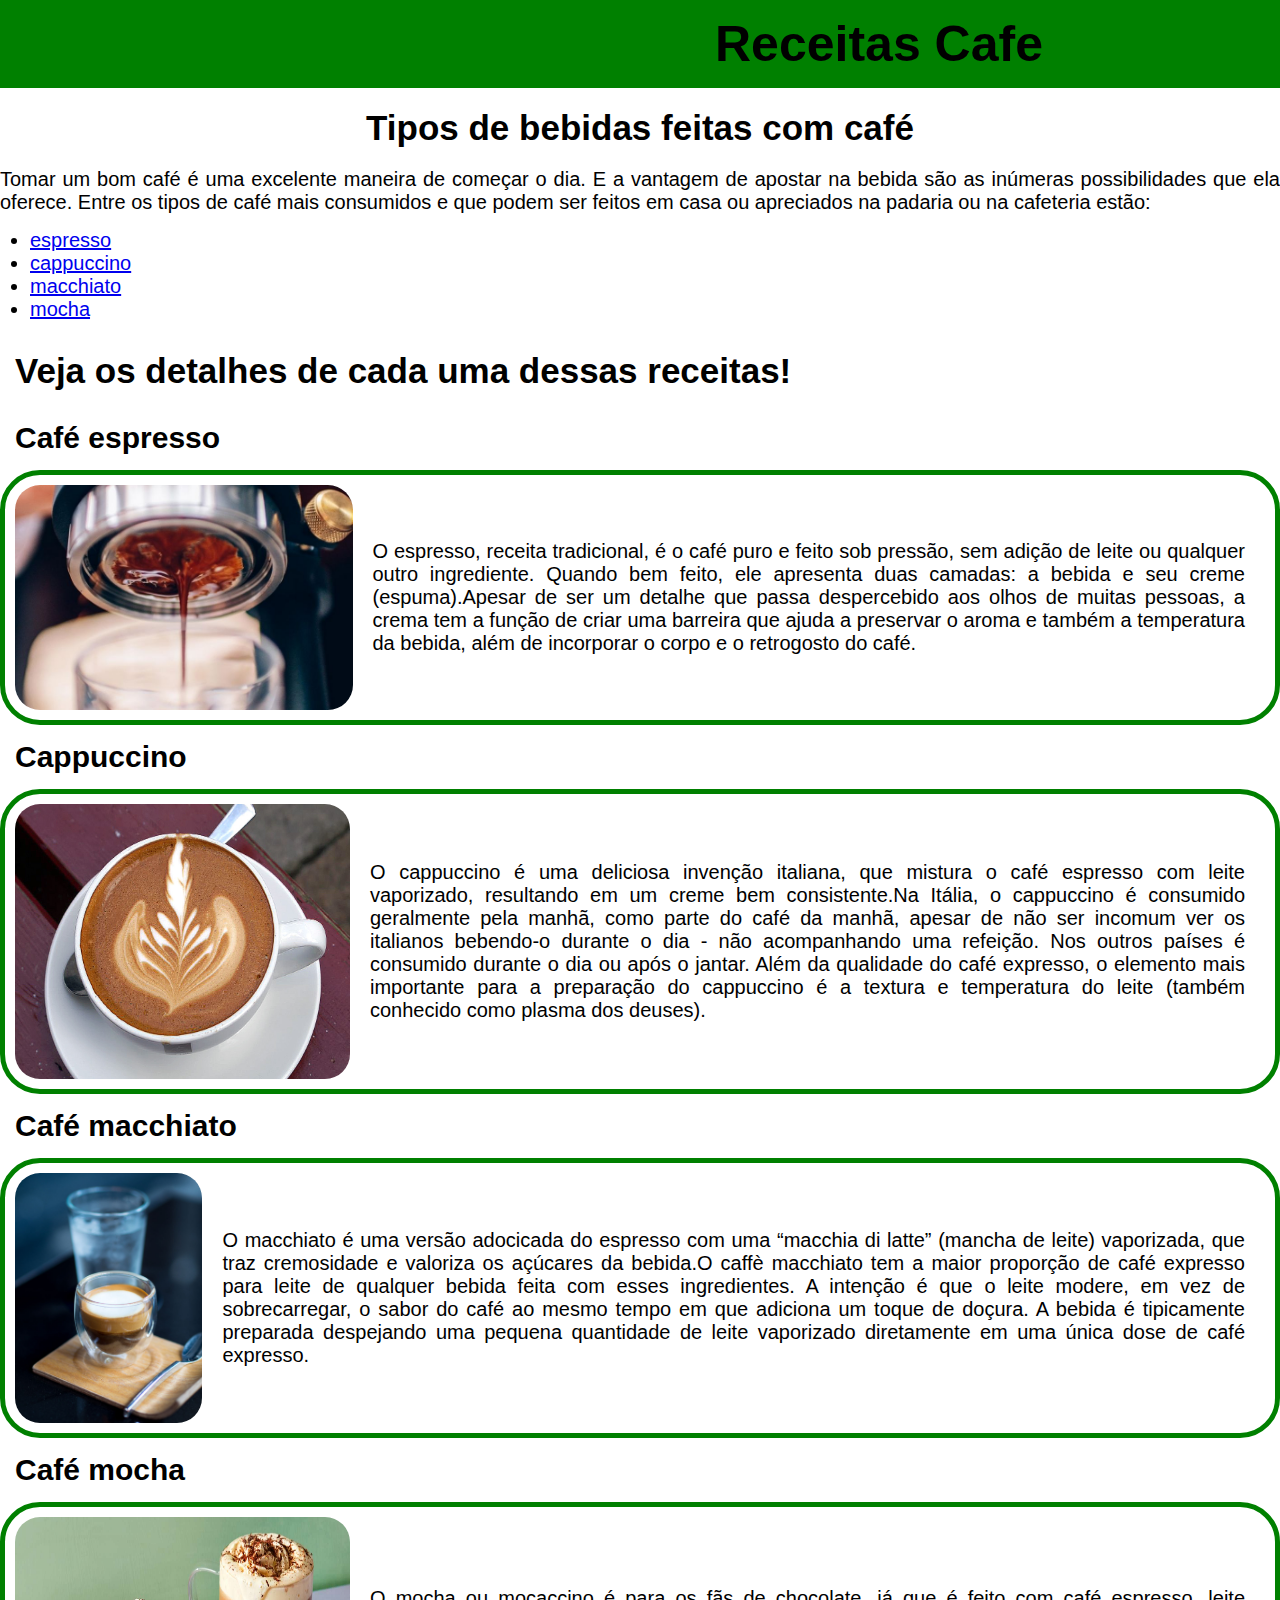
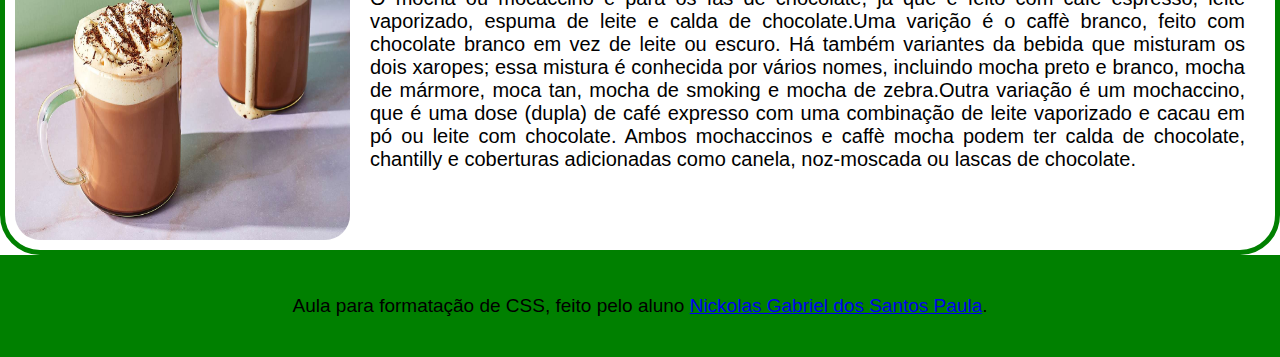
<file: index.html>
<!DOCTYPE html>
<html lang="PT-BR">
<head>
    <meta charset="UTF-8">
    <meta name="viewport" content="width=device-width, initial-scale=1.0">
    <title>Bebidas feiras com café</title>
    <link rel="stylesheet" href="estilo.css">

    <!--Essa página foi criada utilizando como base o conteúdo do artigo do site: https://www.mokaclube.com.br/blog/quais-os-tipos-de-cafe/ 
Autor: MokaClube. 27 de setembro de 2019 
Outras referencias: https://pt.wikipedia.org/wiki/Cappuccino
-->
</head>
<body>
    <div class="titulo-principal">
        <h1>Receitas Cafe</h1>
    </div>

    <div class="conteudo-topo">
    <h2>Tipos de bebidas feitas com café</h2>
    <p>Tomar um bom café é uma excelente maneira de começar o dia. E a vantagem de apostar na bebida são as inúmeras possibilidades que ela oferece.

    Entre os tipos de café mais consumidos e que podem ser feitos em casa ou apreciados na padaria ou na cafeteria estão:</p>

    <ul>
        <li><a href="#espresso1">espresso</a></li>
        <li><a href="#cappuccino1">cappuccino</a></li>
        <li><a href="#macchiato1">macchiato</a></li>
        <li><a href="#mocha">mocha</a></li>
    </ul>
    </div>

    <div class="conteudo-principal">
        <h2>Veja os detalhes de cada uma dessas receitas!</h2>
        <h3 id="espresso1">Café espresso</h3>

        <div class="bebida">
            <img id="espresso" src="imagem/espresso.jpg" alt="espresso saindo da máquina">
            <p>O espresso, receita tradicional, é o café puro e feito sob pressão, sem adição de leite ou qualquer outro ingrediente. Quando bem feito, ele apresenta duas camadas: a bebida e seu creme (espuma).Apesar de ser um detalhe que passa despercebido aos olhos de muitas pessoas, a crema tem a função de criar uma barreira que ajuda a preservar o aroma e também a temperatura da bebida, além de incorporar o corpo e o retrogosto do café.</p>

        </div>
        <h3 id="cappuccino1">Cappuccino</h3>

        <div class="bebida">
            <img id="cappucino" src="imagem/Latte_art.jpg" alt="cappucino com latte art">
            <p>O cappuccino é uma deliciosa invenção italiana, que mistura o café espresso com leite vaporizado, resultando em um creme bem consistente.Na Itália, o cappuccino é consumido geralmente pela manhã, como parte do café da manhã, apesar de não ser incomum ver os italianos bebendo-o durante o dia - não acompanhando uma refeição. Nos outros países é consumido durante o dia ou após o jantar. Além da qualidade do café expresso, o elemento mais importante para a preparação do cappuccino é a textura e temperatura do leite (também conhecido como plasma dos deuses).</p>


        </div>
        <h3 id="macchiato1">Café macchiato</h3>

        <div class="bebida">
            <img id="macchiato" src="imagem/macchiato.jpg" alt="macchiato">
            <p>O macchiato é uma versão adocicada do espresso com uma “macchia di latte” (mancha de leite) vaporizada, que traz cremosidade e valoriza os açúcares da bebida.O caffè macchiato tem a maior proporção de café expresso para leite de qualquer bebida feita com esses ingredientes. A intenção é que o leite modere, em vez de sobrecarregar, o sabor do café ao mesmo tempo em que adiciona um toque de doçura. A bebida é tipicamente preparada despejando uma pequena quantidade de leite vaporizado diretamente em uma única dose de café expresso.</p>

        </div>
        <h3 id="mocha1">Café mocha</h3>

        <div class="bebida">
            <img id="mocha" src="imagem/mocha.jpg" alt="mocha">
            <p>O mocha ou mocaccino é para os fãs de chocolate, já que é feito com café espresso, leite vaporizado, espuma de leite e calda de chocolate.Uma varição é o caffè branco, feito com chocolate branco em vez de leite ou escuro. Há também variantes da bebida que misturam os dois xaropes; essa mistura é conhecida por vários nomes, incluindo mocha preto e branco, mocha de mármore, moca tan, mocha de smoking e mocha de zebra.Outra variação é um mochaccino, que é uma dose (dupla) de café expresso com uma combinação de leite vaporizado e cacau em pó ou leite com chocolate. Ambos mochaccinos e caffè mocha podem ter calda de chocolate, chantilly e coberturas adicionadas como canela, noz-moscada ou lascas de chocolate.</p>

        </div>
    </div>
    <footer>Aula para formatação de CSS, feito pelo aluno <a id="perfil-button" href="perfil.html">Nickolas Gabriel dos Santos Paula</a>.</footer>
</body>
</html>
</file>
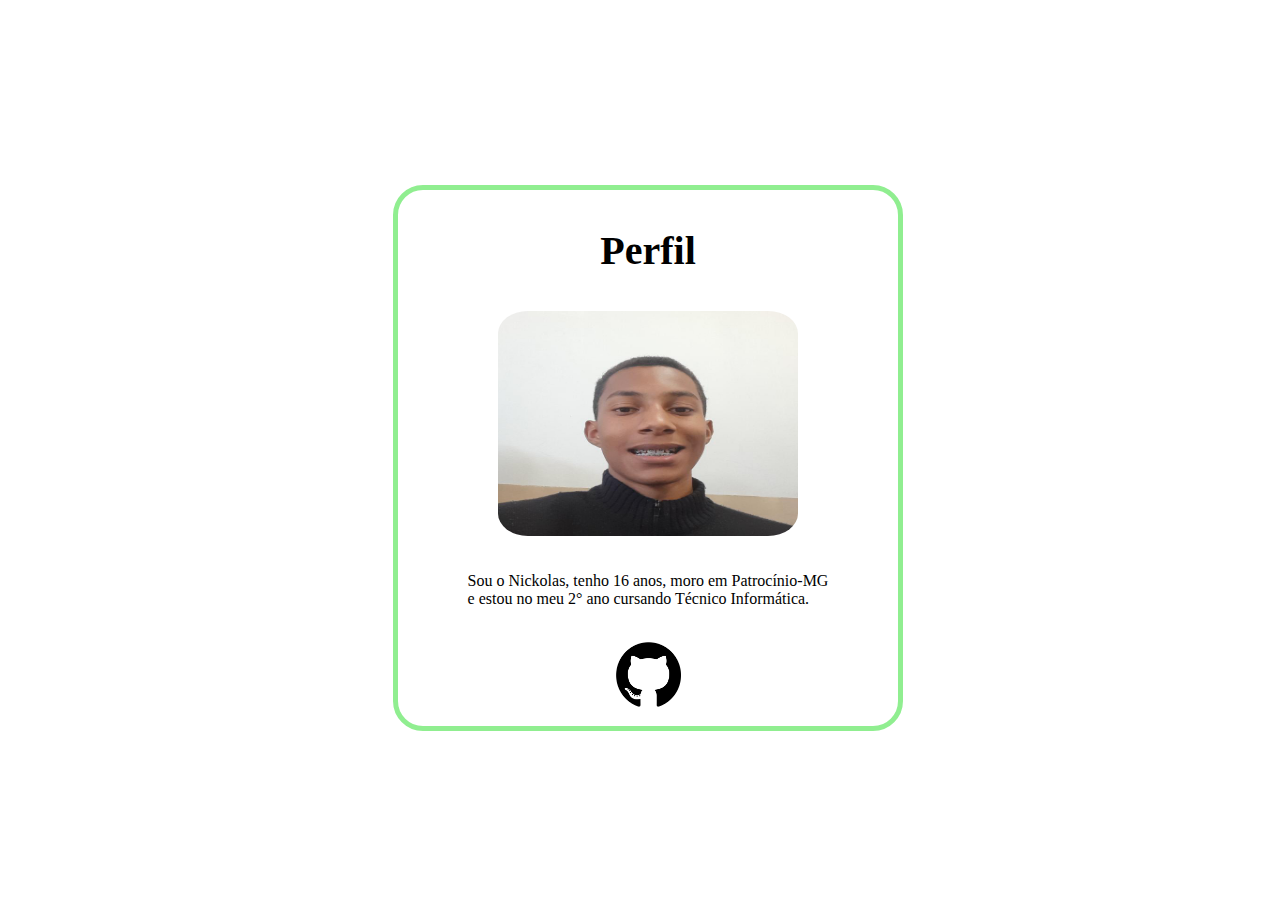
<file: perfil.html>
<!DOCTYPE html>
<html lang="PT-BR">
<head>
    <meta charset="UTF-8">
    <meta name="viewport" content="width=device-width, initial-scale=1.0">
    <title>Perfil</title>
    <link rel="stylesheet" href="saluno.css">
</head>
<body>
   <div class="principal">
    <div class="Perfil">
        <h1>Perfil</h1>

            <img src="imagem/Perfil.jpg" alt="Imagem Perfil">
            
            <p>Sou o Nickolas, tenho 16 anos, moro em Patrocínio-MG <br> e estou no meu 2° ano cursando Técnico Informática.</p>

        <a href="https://github.com/Nickolas1903" target="_blank"><img id="github-img" src="imagem/github.png.webp" alt="Github imagem"></a>
    </div>
   </div>
    
</body>
</html>
</file>
<file: estilo.css>
*{
    font-family: Arial, Helvetica, sans-serif;
    margin: 0;
    padding: 0;
    box-sizing: border-box;
}
    .titulo-principal{
        display: flex;
        font-size: 25px;
        text-align: center;
        background-color: green;
        padding: 15px;
        font-family: system-ui, -apple-system, BlinkMacSystemFont, 'Segoe UI', Roboto, Oxygen, Ubuntu, Cantarell, 'Open Sans', 'Helvetica Neue', sans-serif;
    }
    .titulo-principal > h1{
        background-color: green;
        text-align: center;
        padding-left: 700px;
    }
    .conteudo-topo > h2{
        font-size: 35px;
        text-align: center;
        margin: 20px;
        padding: 0;
    }
    .conteudo-topo > p{
        font-size: 20px;
        text-align: justify;
        margin: 0;
        padding: 0;
    }
    .conteudo-topo > ul{
        font-size: 20px;
        text-align: justify;
        margin: 0;
        padding-left: 30px;
        padding-top: 15px;
        padding-bottom: 15px;
    }
    .conteudo-principal > h2{
        font-size: 35px;
        padding: 15px;
    }
    .bebida{
        display: flex;
        border: green solid 5px;
        border-radius: 40px;
        padding: 10px;
        align-items: center;
    }
    .bebida > img{
        width: 350px;
        height: 225px;
        border-radius: 25px;
    }
    h3{
        font-size: 30px;
        padding: 15px;
    }
    .bebida > p{
        font-size: 20px;
        font-family: Arial, Helvetica, sans-serif;
        text-align: justify;
        padding: 10px;
        margin: 10px;
    }
    #mocha{
        width: 335px;
        height: 323px;
        border-radius: 25px;
    }
    #cappucino{
        width: 335px;
        height: 275px;
        border-radius: 25px;
    }
    #macchiato{
        width: 450px;
        height: 250px;
        border-radius: 25px;
    }
    footer{
        background-color: green;
        font-size: 19px;
        text-align: center;
        padding: 40px
    }
    #perfil-button{
        background-color: green;
    }
</file>
<file: saluno.css>
.principal{
    width: 100vw;
    height: 100vh;
    display: flex;
    justify-content: center;
    align-items: center;
}

.Perfil{
    display: flex;
    flex-direction: column;
    justify-content: center;
    align-items: center;
    border: 5px solid lightgreen;
    border-radius: 30px;
   padding-left: 70px;
   padding-right: 70px;
}

.Perfil > h1{
    font-size: 40px;
    padding-top: 10px;
    padding-bottom: 10px;
}

.Perfil > img{
    width: 300px;
    height: 225px;
    border-radius: 10%;
}

.Perfil > p{
    padding-bottom: 3px;
    padding-top: 20px;
}

#github-img{
    width: 65px;
    height: 65px;
    padding-bottom: 15px;
    padding-top: 15px;
    padding-right: 10px;
    padding-left: 10px;
}
</file>
